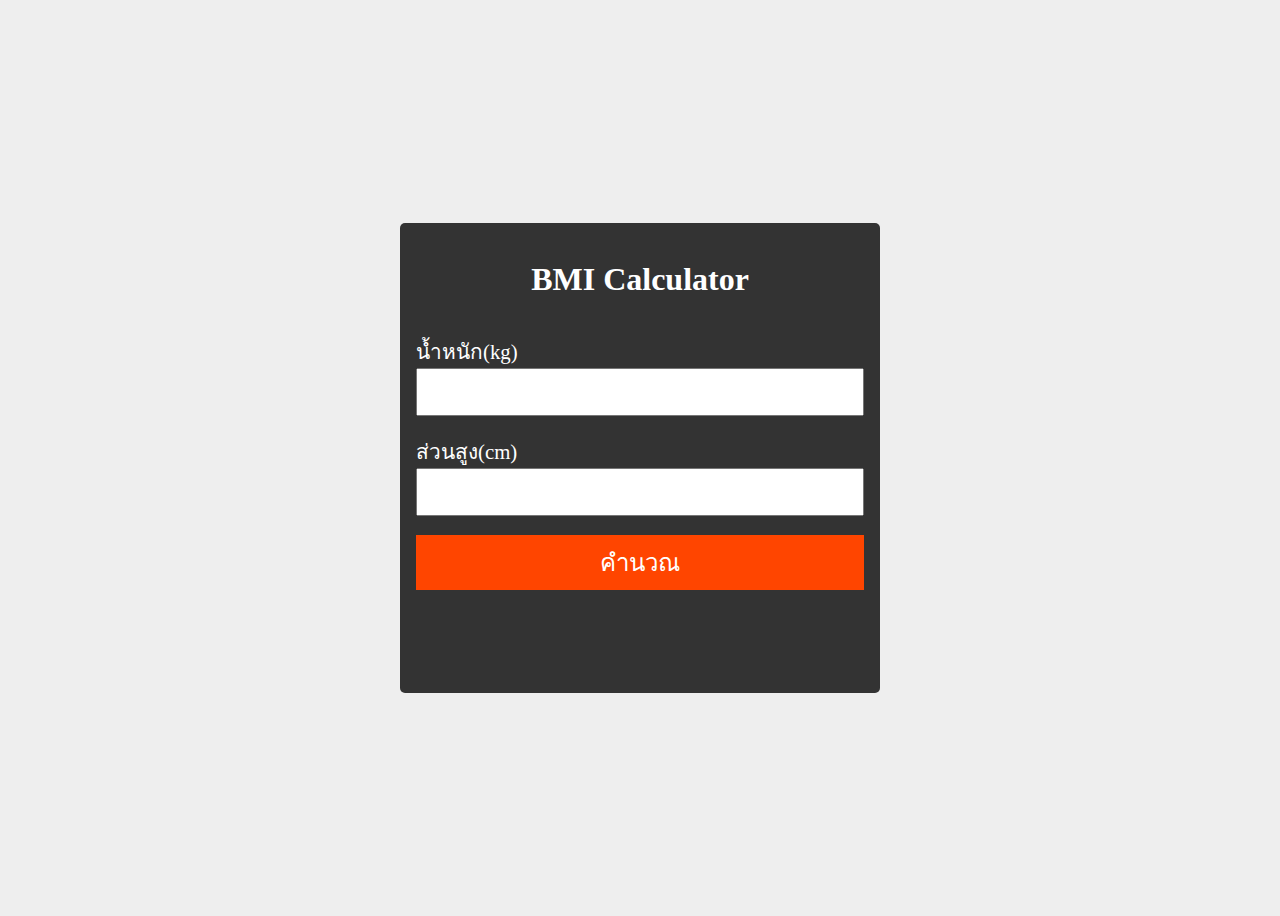
<file: BMI-Calculator/index.html>
<!DOCTYPE html>
<html lang="en">
<head>
    <meta charset="UTF-8">
    <meta http-equiv="X-UA-Compatible" content="IE=edge">
    <meta name="viewport" content="width=device-width, initial-scale=1.0">
    <title>BMI Calculator</title>
    <link rel="stylesheet" href="style.css">
</head>
<body>
    <div class="container">
        <h1>BMI Calculator</h1>
        <form>
            <div class="form-group">
                <label for="weight">น้ำหนัก(kg)</label>
                <input type="number" id="weight">
            </div>
            <div class="form-group">
                <label for="height">ส่วนสูง(cm)</label>
                <input type="number" id="height">
            </div>
            <button class="btn">คำนวณ</button>
        </form>
        <p class="result"></p>
    </div>
    <script src="app.js"></script>
</body>
</html>
</file>
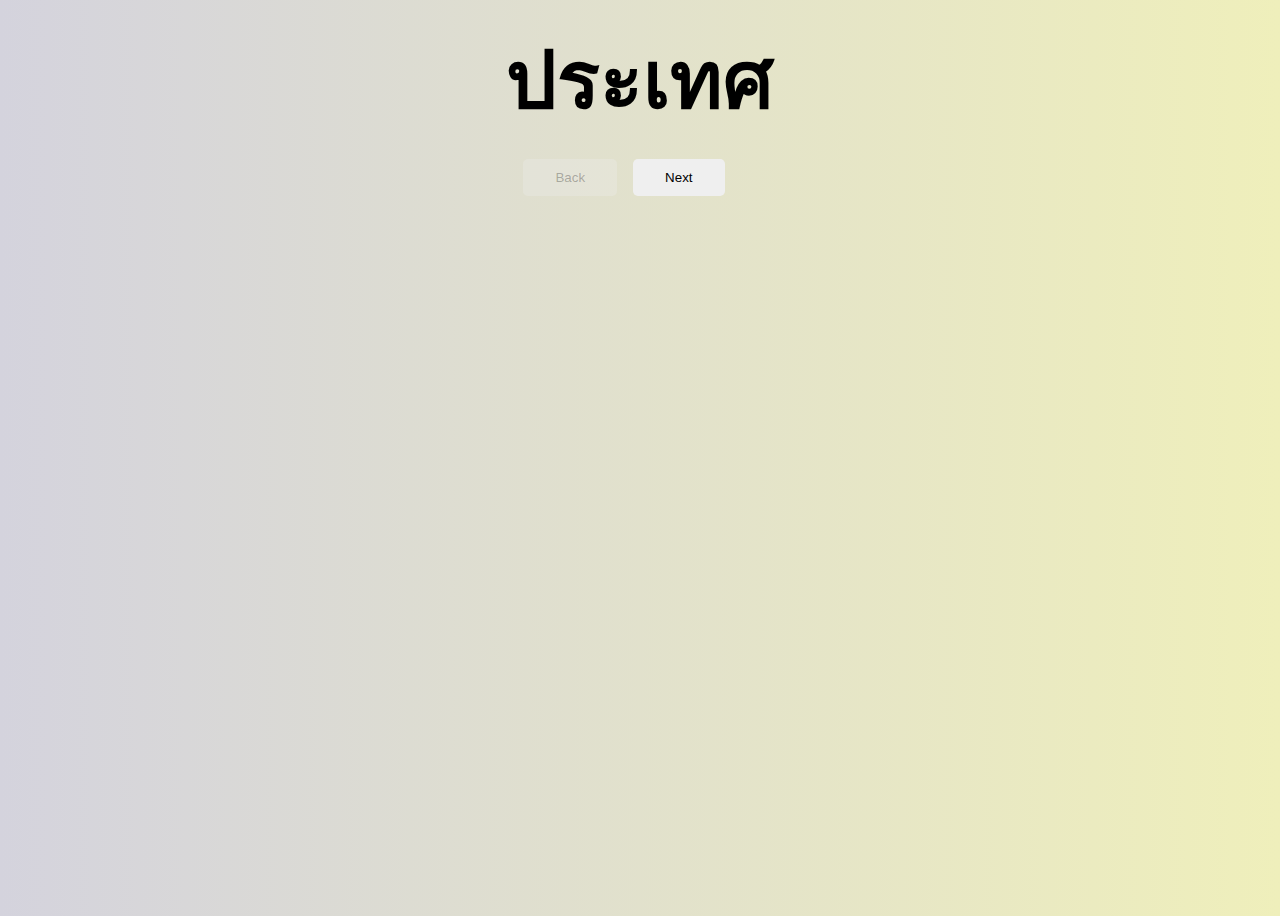
<file: CountriesAPI/index.html>
<!DOCTYPE html>
<html lang="en">

<head>
    <meta charset="UTF-8">
    <meta http-equiv="X-UA-Compatible" content="IE=edge">
    <meta name="viewport" content="width=device-width, initial-scale=1.0">
    <title>ประเทศ</title>

    <link rel="stylesheet" href="style.css">
</head>

<body>
    <h1>ประเทศ</h1>
    <div class="container" id="container">

    </div>
    <div class="btnn" id="btnn"></div>

    <script src="app.js"></script>
</body>

</html>
</file>
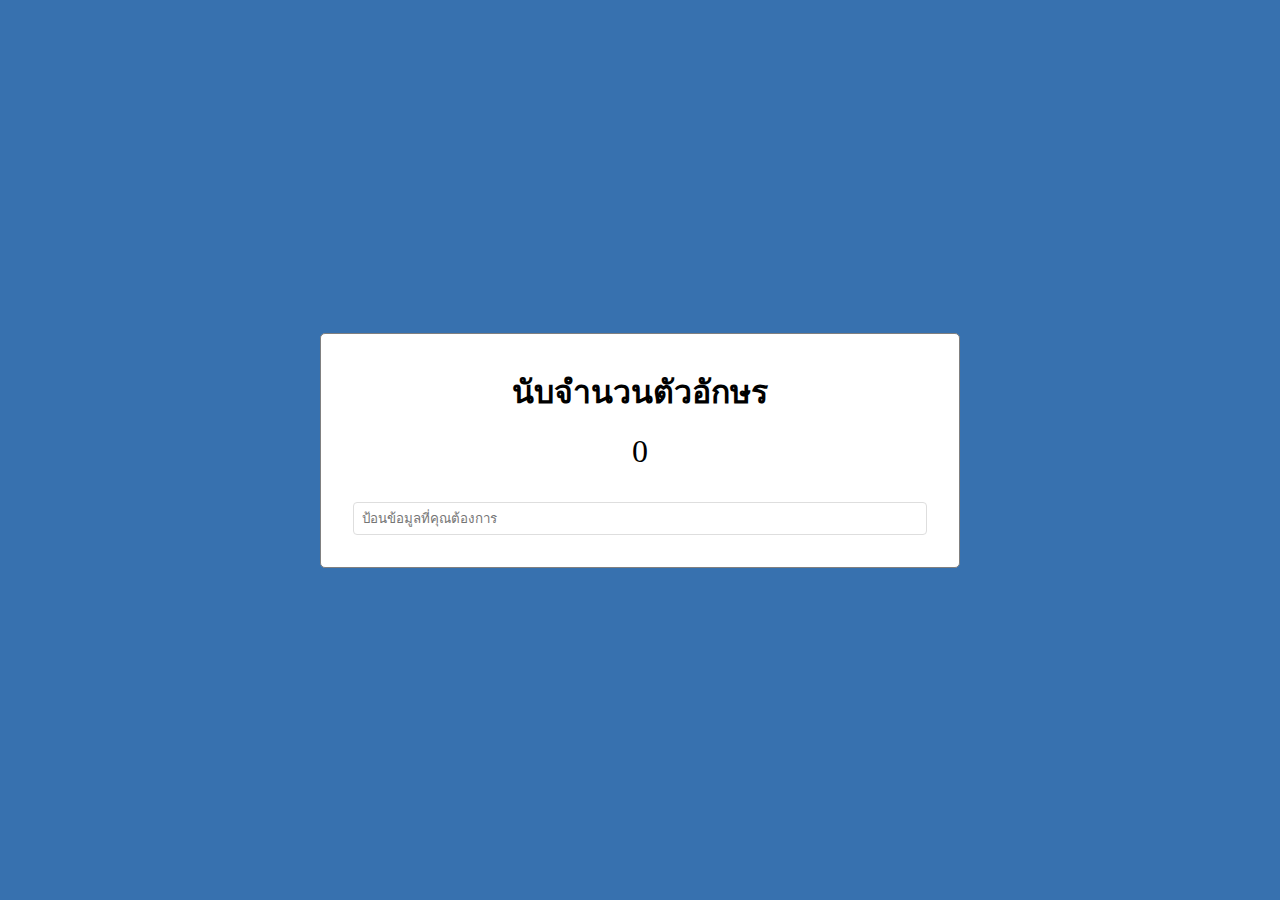
<file: InputCharacter/index.html>
<!DOCTYPE html>
<html lang="en">
<head>
    <meta charset="UTF-8">
    <meta http-equiv="X-UA-Compatible" content="IE=edge">
    <meta name="viewport" content="width=device-width, initial-scale=1.0">
    <title>Input Character</title>

    <link rel="stylesheet" href="style.css">
</head>
<body>
    
    <div class="container">
        <h1>นับจำนวนตัวอักษร</h1>
        <p class="count">0</p>
        <input type="text" placeholder="ป้อนข้อมูลที่คุณต้องการ">
    </div>

<script src="app.js"></script>

</body>
</html>
</file>
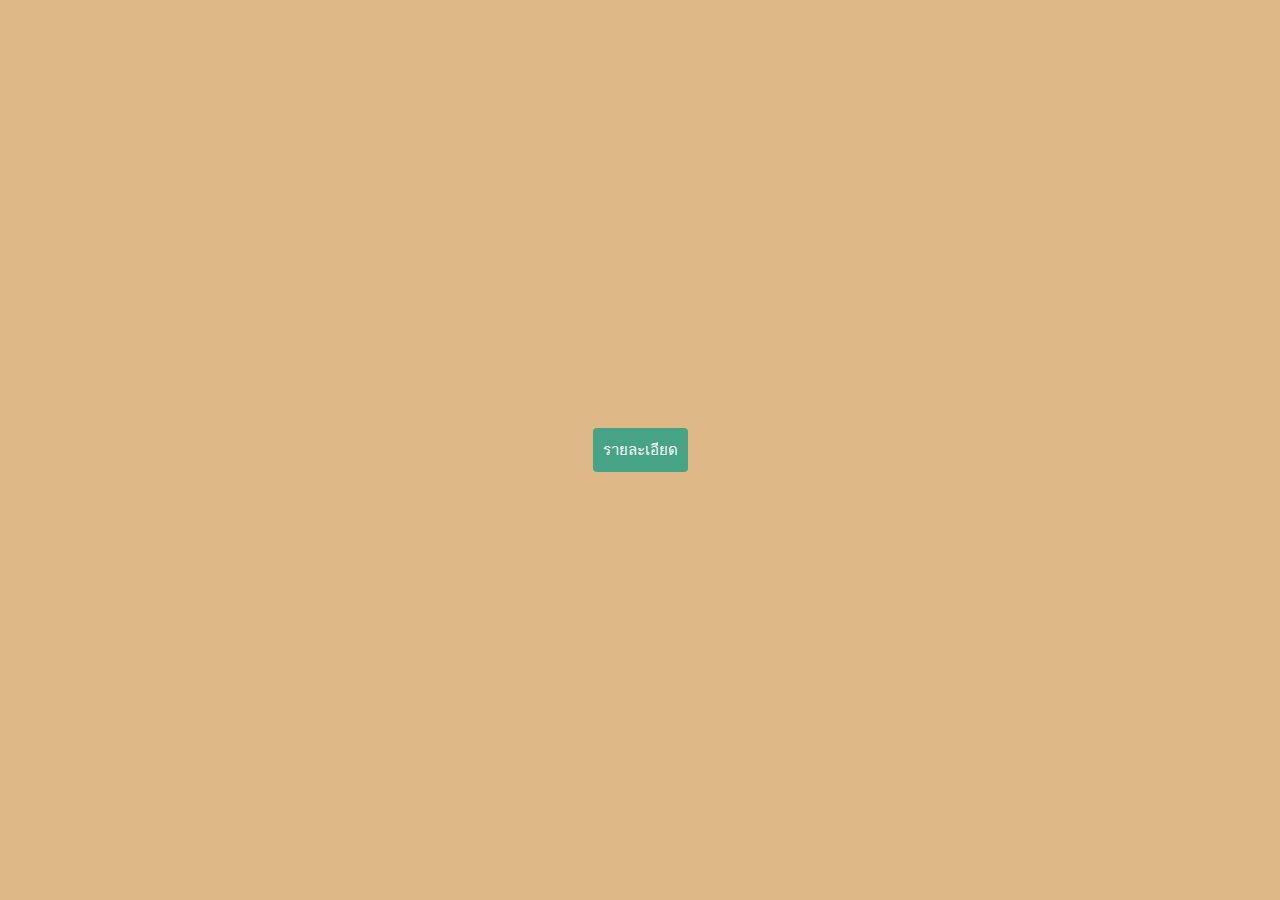
<file: Modal/index.html>
<!DOCTYPE html>
<html lang="en">

<head>
    <meta charset="UTF-8">
    <meta http-equiv="X-UA-Compatible" content="IE=edge">
    <meta name="viewport" content="width=device-width, initial-scale=1.0">
    <title>Input Character</title>

    <link rel="stylesheet" href="style.css">
</head>

<body>
    <button class="btn-open">รายละเอียด</button>
    <section class="modal-container">
        <div class="modal">
            <h1>ข้อมูลสินค้า</h1>
            <p>Lorem ipsum dolor, sit amet consectetur adipisicing elit. Quaerat id, numquam dolores eveniet, facilis
                hic
                autem alias cupiditate blanditiis minima harum ea culpa modi voluptatibus, rem illum delectus eaque
                nihil!
            </p>
            <button class="btn-close">ปิด</button>
        </div>
    </section>

    <script src="app.js"></script>

</body>

</html>
</file>
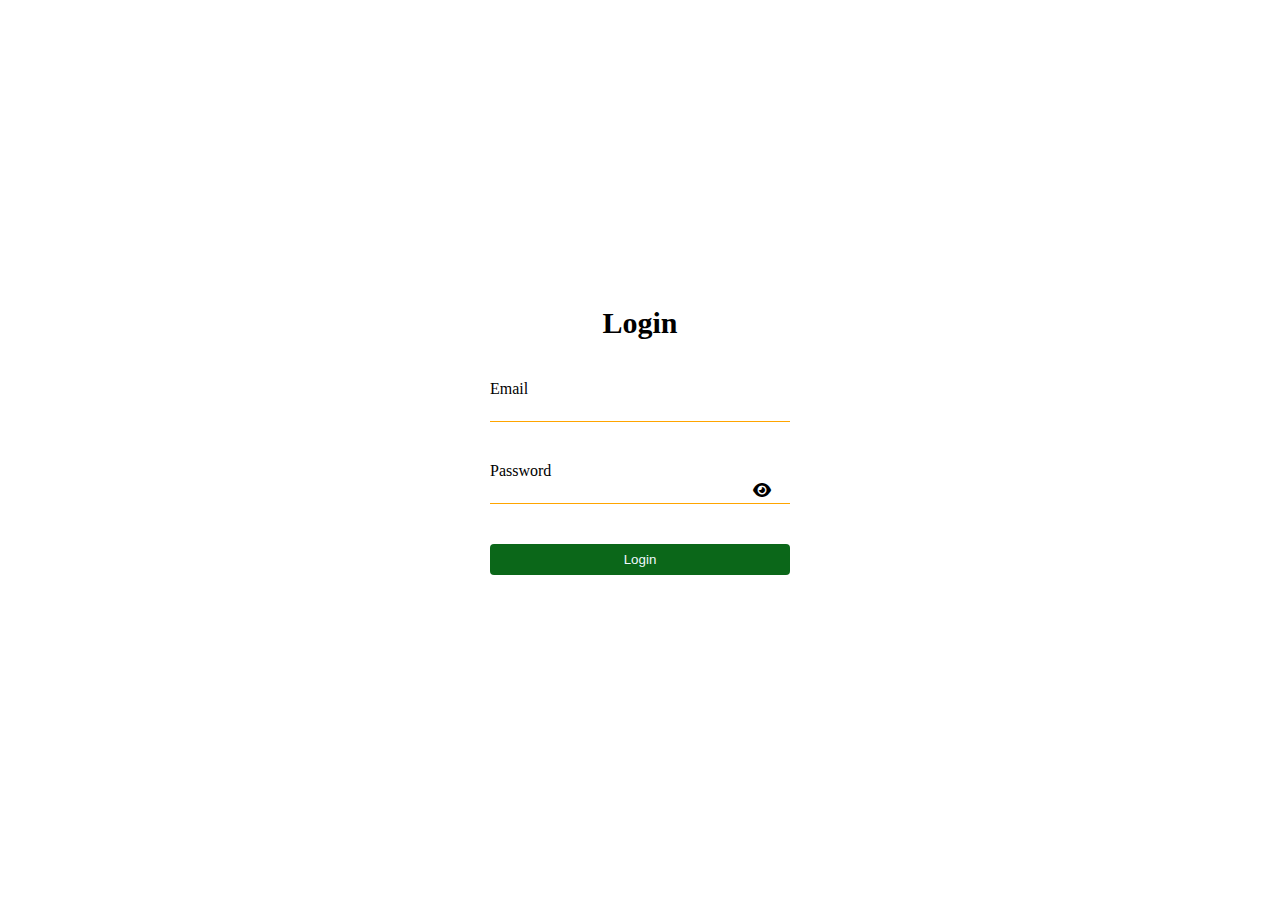
<file: Password/index.html>
<!DOCTYPE html>
<html lang="en">

<head>
    <meta charset="UTF-8">
    <meta http-equiv="X-UA-Compatible" content="IE=edge">
    <meta name="viewport" content="width=device-width, initial-scale=1.0">
    <title>Password</title>

    <link rel="stylesheet" href="style.css">

    <link rel="stylesheet" href="https://cdnjs.cloudflare.com/ajax/libs/font-awesome/6.4.0/css/all.min.css">
</head>

<body>
    <h1>Login</h1>

    <div class="form-c">
        <label for="">Email</label>
        <input type="email" name="" id="">
    </div>

    <div class="form-c">
        <label for="password">Password</label>
        <input type="password" name="" id="password">
        <i class="fa-solid fa-eye" id="eye"></i>
    </div>

    <div class="form-c">
        <button class="btn">Login</button>
    </div>

</body>

</html>
</file>
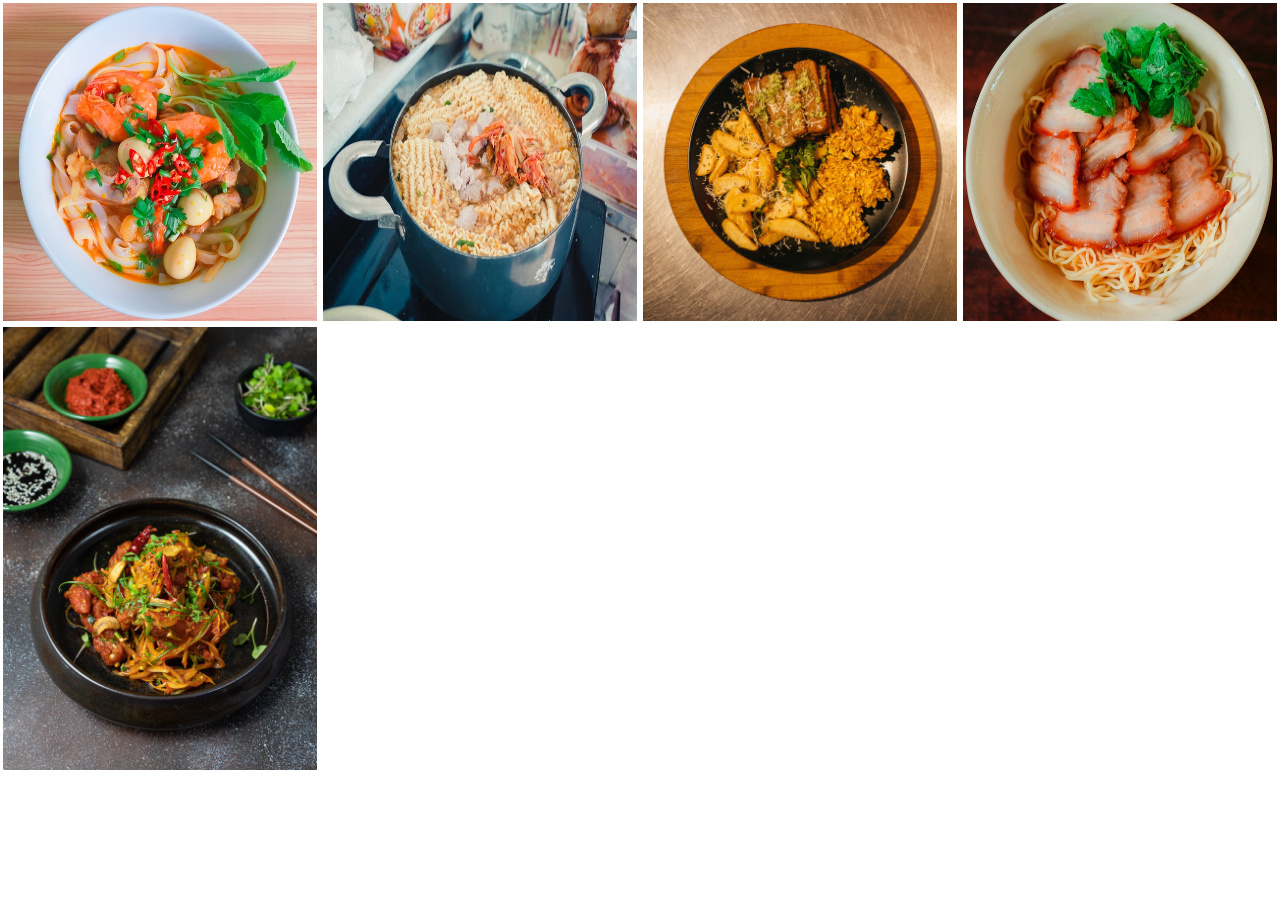
<file: PopupIMG/index.html>
<!DOCTYPE html>
<html lang="en">
<head>
    <meta charset="UTF-8">
    <meta http-equiv="X-UA-Compatible" content="IE=edge">
    <meta name="viewport" content="width=device-width, initial-scale=1.0">
    <title>PoPup Img</title>

    <link rel="stylesheet" href="style.css">
</head>
<body>

    <div class="gallery">
        <div class="img-c">
            <img src="./foods-images/small/s_1.jpg" alt="1">
        </div>
        <div class="img-c">
            <img src="./foods-images/small/s_2.jpg" alt="2">
        </div>
        <div class="img-c">
            <img src="./foods-images/small/s_3.jpg" alt="3">
        </div>
        <div class="img-c">
            <img src="./foods-images/small/s_4.jpg" alt="4">
        </div>
        <div class="img-c">
            <img src="./foods-images/small/s_5.jpg" alt="5">
        </div>
    </div>
    <div class="modal">
        <img src="foods-images/full/1.jpg" alt="" class="full-img">
    </div>
    

    <script src="app.js"></script>
</body>
</html>
</file>
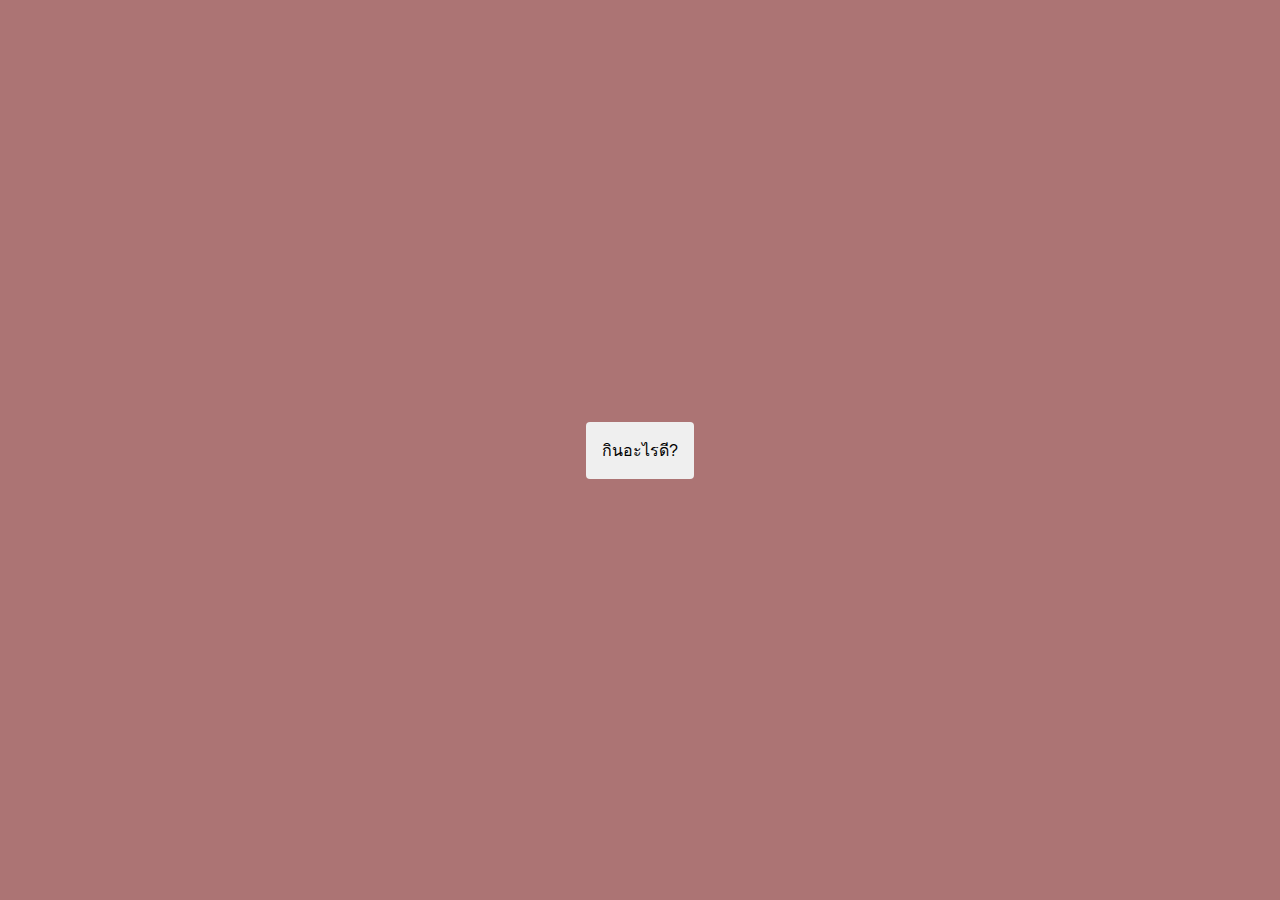
<file: Random/index.html>
<!DOCTYPE html>
<html lang="en">
<head>
    <meta charset="UTF-8">
    <meta http-equiv="X-UA-Compatible" content="IE=edge">
    <meta name="viewport" content="width=device-width, initial-scale=1.0">
    <title>Random</title>
    <link rel="stylesheet" href="style.css">
</head>
<body>
    <div class="comment"></div>
    <button class="btn">กินอะไรดี?</button>

    <script src="app.js"></script>
</body>
</html>
</file>
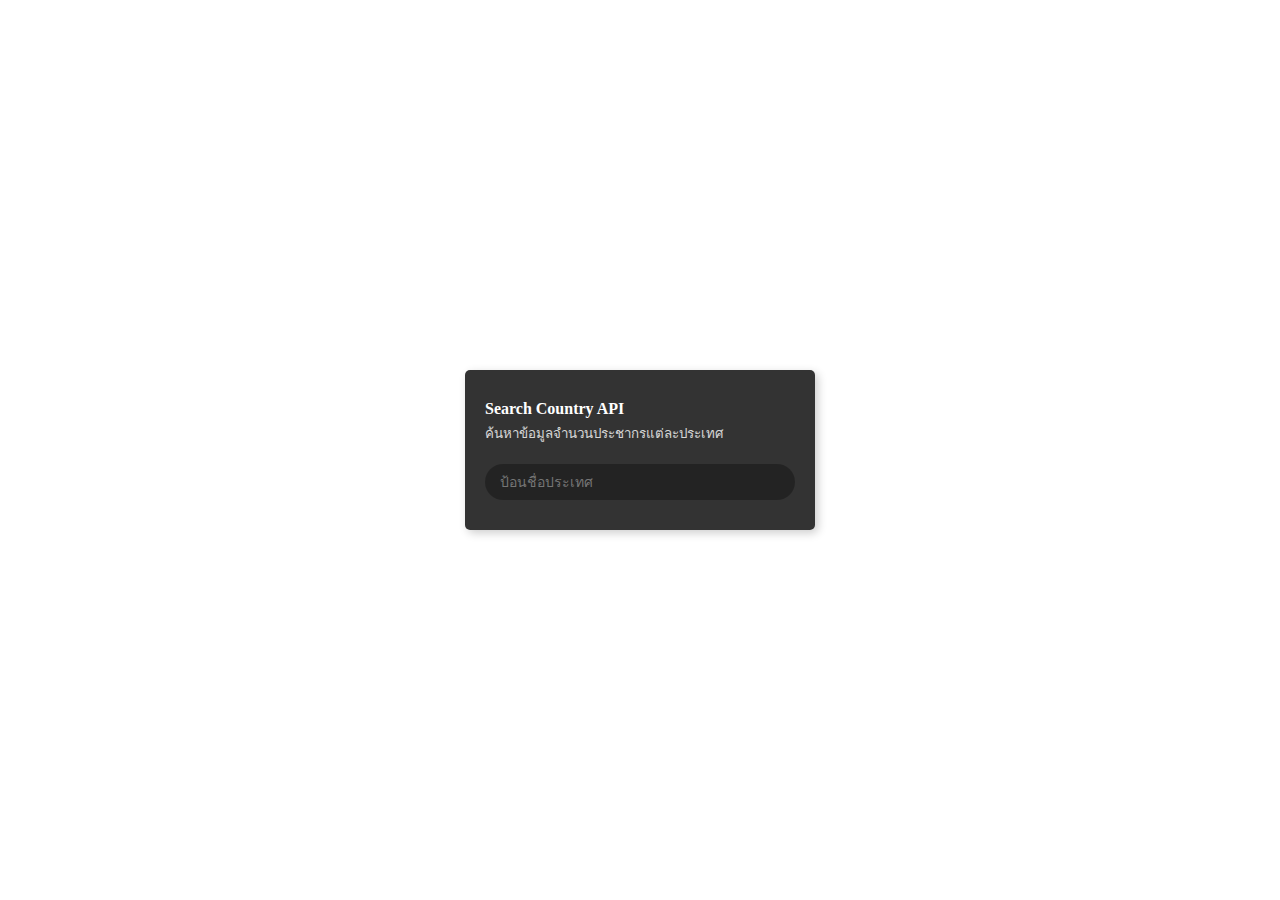
<file: SearchAPI/index.html>
<!DOCTYPE html>
<html lang="en">

<head>
    <meta charset="UTF-8">
    <meta http-equiv="X-UA-Compatible" content="IE=edge">
    <meta name="viewport" content="width=device-width, initial-scale=1.0">
    <title>Search Country API</title>
    <link rel="stylesheet" href="style.css">
</head>

<body>
    <div class="container">
        <header class="header">
            <h4 class="title">Search Country API</h4>
            <small class="subtitle">ค้นหาข้อมูลจำนวนประชากรแต่ละประเทศ</small>
            <input type="text" id="filter" placeholder="ป้อนชื่อประเทศ">
        </header>
        <ul id="result" class="country-list">
            
        </ul>
    </div>
    <script src="app.js"></script>
</body>

</html>
</file>
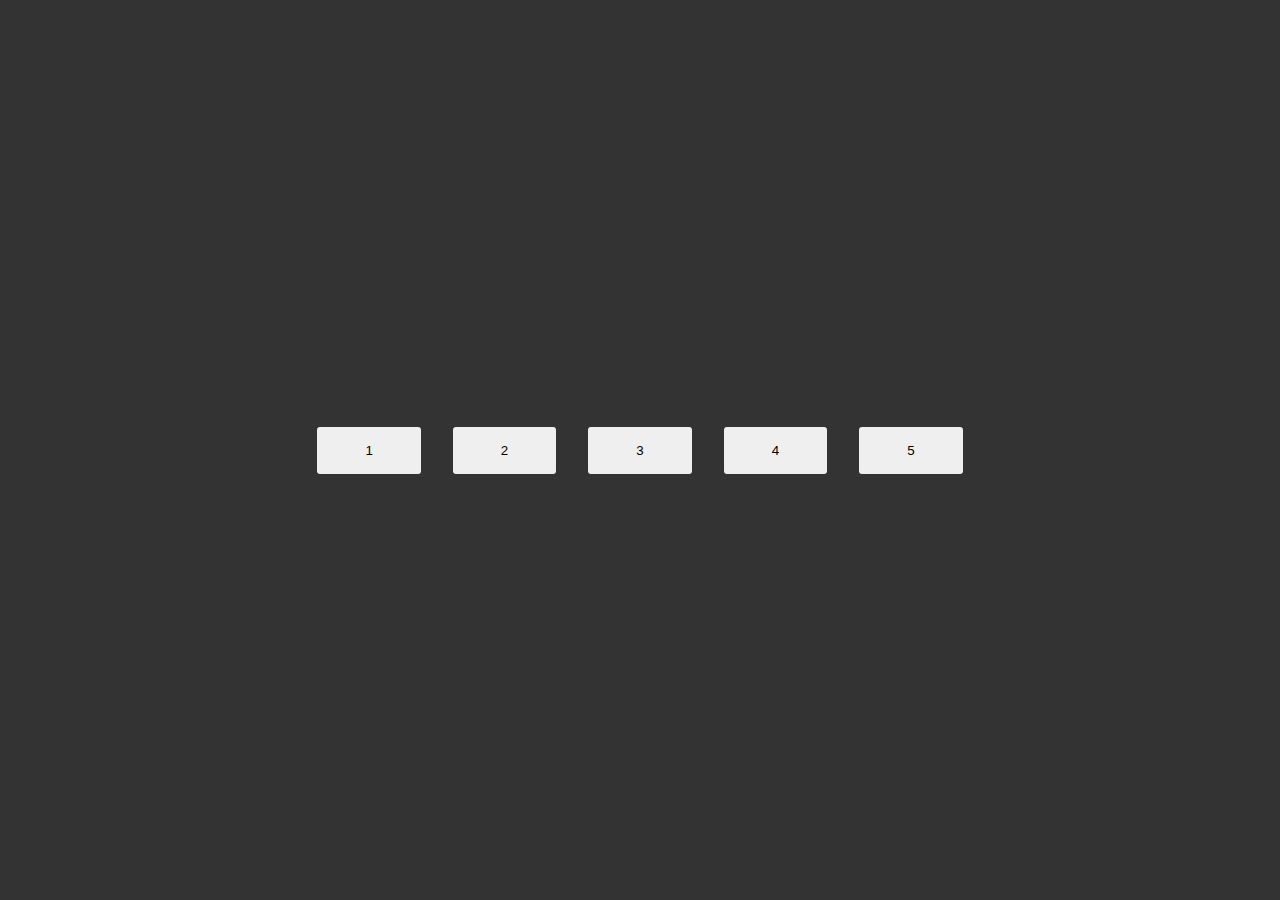
<file: SoundBoard/index.html>
<!DOCTYPE html>
<html lang="en">

<head>
    <meta charset="UTF-8">
    <meta http-equiv="X-UA-Compatible" content="IE=edge">
    <meta name="viewport" content="width=device-width, initial-scale=1.0">
    <title>Sound Board</title>

    <link rel="stylesheet" href="style.css">
</head>

<body>

    <audio src="sounds/Effect1.wav" id="1"></audio>
    <audio src="sounds/Effect2.wav" id="2"></audio>
    <audio src="sounds/Effect3.wav" id="3"></audio>
    <audio src="sounds/Effect4.wav" id="4"></audio>
    <audio src="sounds/Effect5.wav" id="5"></audio>
    <div id="controller"></div>

    <script src="app.js"></script>
</body>

</html>
</file>
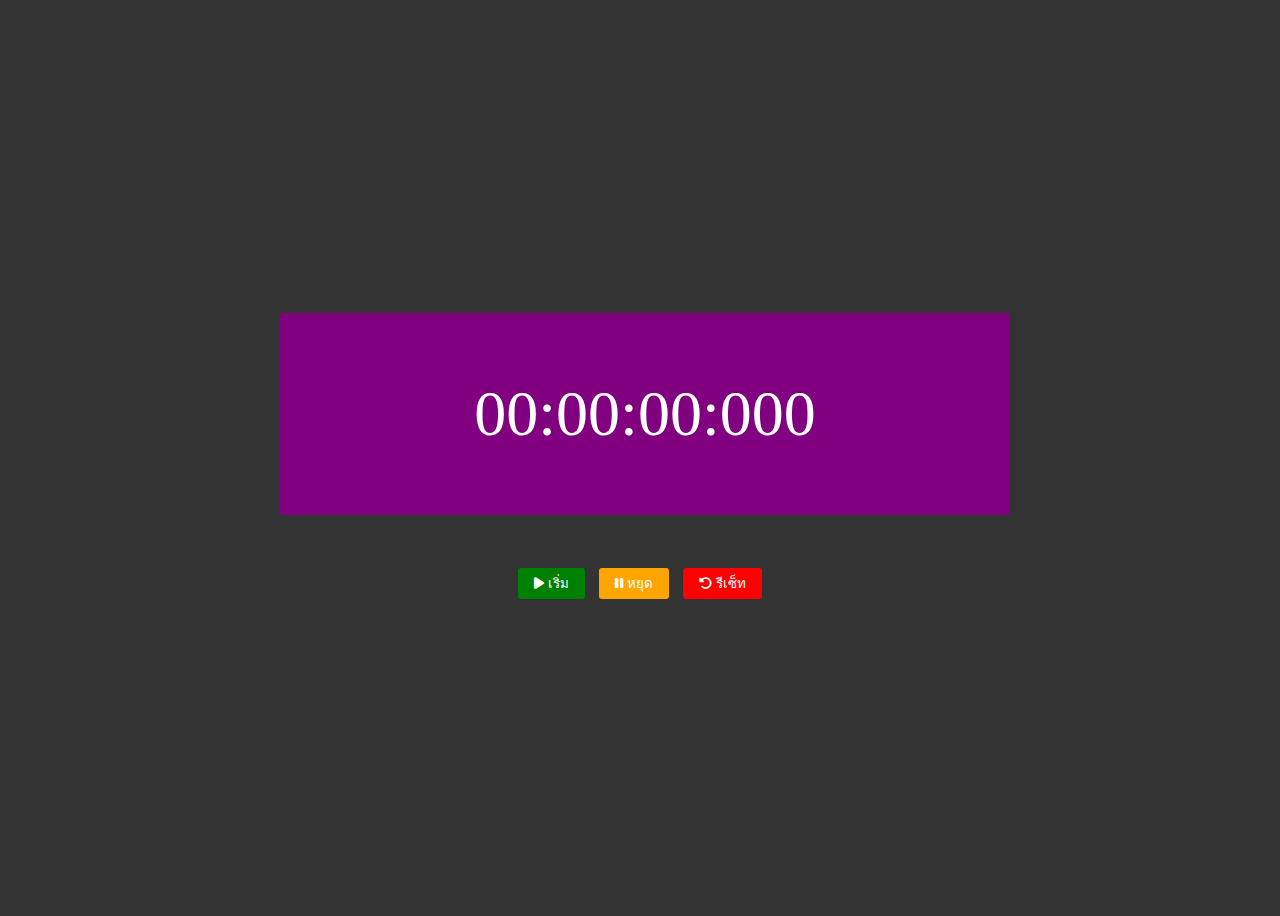
<file: Stopwatch/index.html>
<!DOCTYPE html>
<html lang="en">
<head>
    <meta charset="UTF-8">
    <meta http-equiv="X-UA-Compatible" content="IE=edge">
    <meta name="viewport" content="width=device-width, initial-scale=1.0">
    <title>นาฬิกาจับเวลา</title>
    <link rel="stylesheet" href="https://cdnjs.cloudflare.com/ajax/libs/font-awesome/6.1.1/css/all.min.css">
    <link rel="stylesheet" href="style.css">
</head>
<body>
    <section class="main">
        <div class="container box">
            <div class="time">00:00:00:000</div>
            <div class="buttons-group">
                <button class="start"><i class="fa-solid fa-play"></i>&nbsp;เริ่ม</button>
                <button class="pause"><i class="fa-solid fa-pause"></i>&nbsp;หยุด</button>
                <button class="reset"><i class="fa-solid fa-rotate-left"></i>&nbsp;รีเซ็ท</button>
            </div>
        </div>
    </section>
    <script src="app.js"></script>
</body>
</html>
</file>
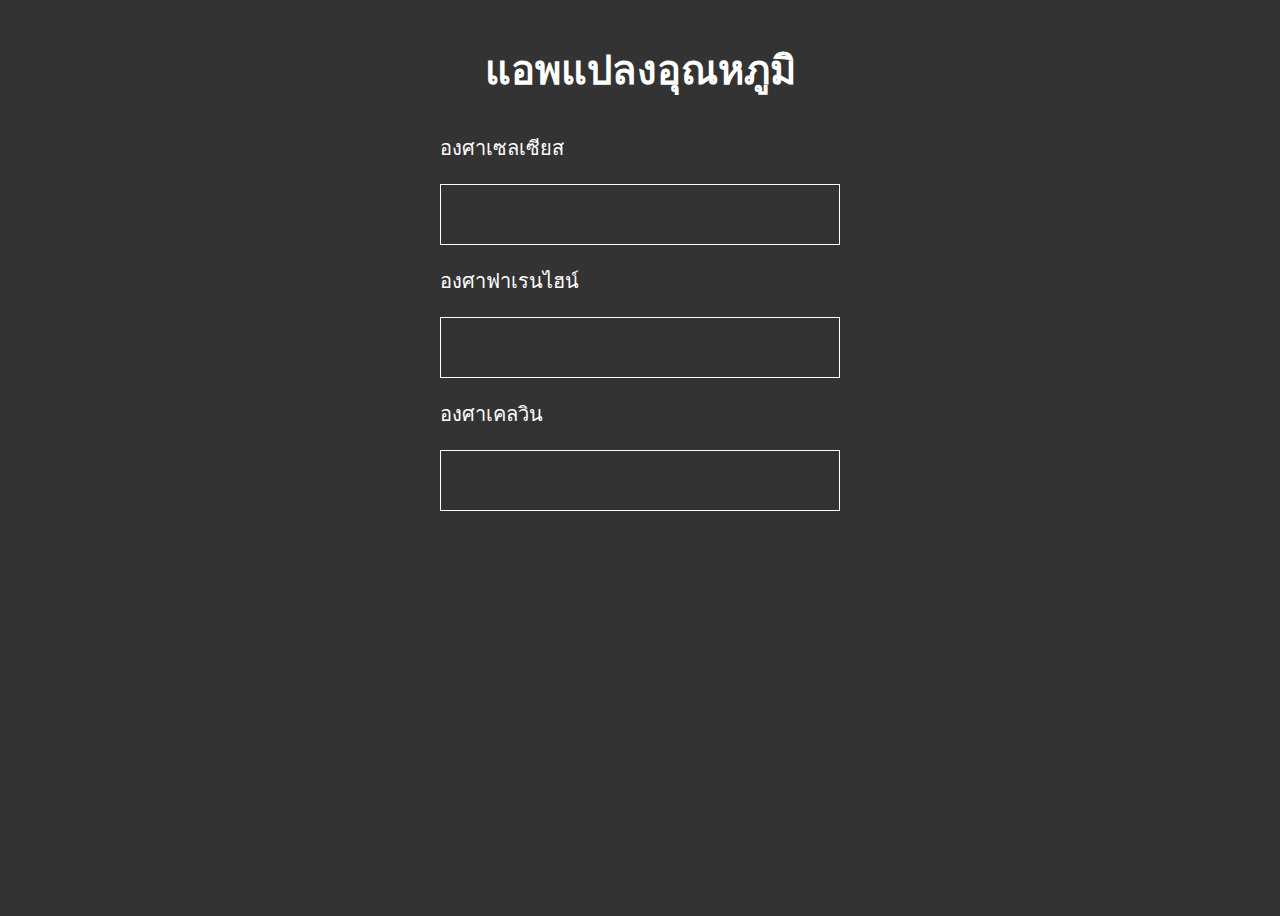
<file: Temperature-Converter/index.html>
<!DOCTYPE html>
<html lang="en">
<head>
    <meta charset="UTF-8">
    <meta http-equiv="X-UA-Compatible" content="IE=edge">
    <meta name="viewport" content="width=device-width, initial-scale=1.0">
    <title>แอพแปลงอุณหภูมิ</title>
    <link rel="stylesheet" href="style.css">
</head>
<body>
    <h1>แอพแปลงอุณหภูมิ</h1>
    <section class="container">
        <label for="celcius">องศาเซลเซียส</label>
        <input type="number" name="celcius" id="celcius">

        <label for="fahrenheit">องศาฟาเรนไฮน์</label>
        <input type="number" name="fahrenheit" id="fahrenheit">

        <label for="kelvin">องศาเคลวิน</label>
        <input type="number" name="kelvin" id="kelvin">
    </section>
    <script src="app.js"></script>
</body>
</html>
</file>
<file: BMI-Calculator/style.css>
*{
    box-sizing: border-box;
}
body{
    background: #eee;
    display: flex;
    align-items: center;
    justify-content: center;
    height: 100vh;
    overflow: hidden;
}
.container{
    width: 30rem;
    max-width: 800px;
    background: #333;
    padding: 1rem;
    color: white;
    border-radius: 5px;
}
h1{
    font-size: 2rem;
    text-align: center;
}
form{
    padding: 1rem 0;
    font-size: 1.3rem;
}
form>*{
    padding-bottom: 1.2rem;
}
input,button{
    padding: 0.5rem;
    width: 100%;
    font-size: 1.5rem;
}
.btn{
    background: orangered;
    color: white;
    cursor: pointer;
    outline: none;
    border: none;
}
.result{
    font-size: 1.5rem;
    text-align: center;
    padding: 0.7rem;
}
</file>
<file: CountriesAPI/style.css>
* {
    margin: 0;
    padding: 0;
    box-sizing: border-box;
}

body {
    width: 100%;
    height: 100vh;
    background: linear-gradient(to right, #d4d3dd, #efefbb);
}

h1 {
    text-align: center;
    font-size: 5rem;
    margin-top: 1rem;
}

.container {
    display: grid;
    grid-template-columns: repeat(auto-fit, minmax(400px, 1fr));
}

.country {
    background: #eee;
    border-radius: 10px;
    box-shadow: 0 3px 15px rgba(100, 100, 100, 0.5);
    margin: 10px;
    text-align: center;
    cursor: pointer;
    width: 350px;
}

.country img {
    width: 100%;
    height: 200px;
    border-radius: 10px 10px 0 0;
    object-fit: cover;
    min-width: 100%;
}

.info {
    margin: 1rem;
}

.country:hover {
    transform: translateY(5px);
}

.back-btn,
.next-btn {
    display: flex;
    padding: .7rem 2rem;
    border-radius: 5px;
    border: 0;
    margin-bottom: 1rem;

}

.next-btn {
    margin-right: 2rem;
}

.back-btn {
    margin-right: 1rem;
}

.back-btn:hover,
.next-btn:hover {
    background-color: #efefbb;
}


.btnn {
    display: flex;
    justify-content: center;
    margin: 1rem;
    align-items: center;
}
</file>
<file: InputCharacter/style.css>
* {
    margin: 0;
    padding: 0;
    box-sizing: border-box;
}

body {
    display: flex;
    justify-content: center;
    align-items: center;
    height: 100vh;
    background-color: rgb(55, 113, 175);
}

.container {
    display: flex;
    flex-direction: column;
    background-color: #fff;
    width: 40rem;
    text-align: center;
    justify-content: center;
    border-radius: 5px;
    border: 1px solid gray;
    padding: 2rem;
}

.count {
    font-size: 2rem;
    margin: 1rem ;
}

input[type="text"] {
    display: block;
    width: 100%;
    border: 1px solid #dedede;
    padding: .5rem;
    border-radius: 4px;
    margin-top: 1rem;
}
</file>
<file: Modal/style.css>
* {
    margin: 0;
    padding: 0;
    box-sizing: border-box;
}

body {
    line-height: 1.8rem;
    height: 100vh;
    display: flex;
    justify-content: center;
    align-items: center;
    background-color: burlywood;
}

button {
    border: none;
    background: #47a386;
    color: #fff;
    padding: 10px;
    border-radius: 4px;
    font-size: 15px;
    cursor: pointer;
}

.modal-container {
    position: fixed;
    pointer-events: none; /*ไม่ให้กด Modal ได้*/
    display: flex;
    justify-content: center;
    align-items: center;
    opacity: 0;
    transition: all 0.3s ease-in;
}

.modal {
    background: #fff;
    border-radius: 6px;
    width: 540px;
    padding: 1rem 3rem;
}

.modal p,h1 {
    margin: 1rem 0;
}

.modal button {
    float: right;
}

.show {
    opacity: 1;
    pointer-events: auto;
}
</file>
<file: Password/style.css>
* {
    margin: 0;
    padding: 0;
    box-sizing: border-box;
}

body {
    width: 100vw;
    height: 100vh;
    display: flex;
    flex-direction: column;
    align-items: center;
    justify-content: center;
}

h1 {
    font-size: 30px;
    margin-bottom: 20px;
}

.form-c {
    position: relative;
    margin: 20px 0;
    width: 300px;
}

.form-c input {
    border: 0;
    border-bottom: 1px solid orange;
    outline: none;
    font-size: 20px;
    display: block;
    width: 100%;
}

.btn {
    cursor: pointer;
    width: 100%;
    padding: .5rem 0;
    outline: none;
    border: none;
    color: aliceblue;
    background: rgb(11, 103, 25);
    border-radius: 4px;
}

i {
    position: absolute;
    right: 1.2rem;
    top: 1.3rem;
    cursor: pointer;
}
</file>
<file: PopupIMG/style.css>
* {
    margin: 0;
    padding: 0;
    box-sizing: border-box;
}

.gallery {
    display: grid;
    grid-template-columns: repeat(auto-fit,minmax(300px,1fr));
}

.img-c img{
    width: 100%;
    height: 100%;
    cursor: pointer;
   
}

.img-c {
    margin: .2rem;
    
}

.full-img {
    position: absolute;
    height: 85%;
    transform: translate(-50%,-50%);
    top: 50%;
    left: 50%;
}

.modal {
    background: rgba(0,0,0,0.5);
    position: fixed;
    left: 0;
    top: 0;
    width: 100%;
    height: 100%;
    pointer-events: none;
    opacity: 0;
    transition: all 0.3s ease-in-out;
}

.open {
    opacity: 1;
    pointer-events: all;
}
</file>
<file: Random/style.css>
* {
    margin: 0;
    padding: 0;
    box-sizing: border-box;
}

body {
    display: flex;
    width: 100%;
    height: 100vh;
    justify-content: center;
    align-items: center;
    background-color: rgb(172, 116, 116);
    flex-direction: column;
}

.btn {
    padding: 1rem;
    outline: none;
    border: none;
    border-radius: 4px;
    font-size: 1rem;
}

.btn:hover {
    background-color: rgb(110, 105, 188);
    color: white;
}

.btn:active {
    transform: scale(0.98);
}

.mrd {
    background-color: aquamarine;
    padding: 1rem;
    margin-bottom: .3rem;
    border-radius: 4px;
}

.comment {
    position: fixed;
    right: 10px;
    bottom: 10px;
    display: flex;
    flex-direction: column;
    align-items: flex-end;
}
</file>
<file: SearchAPI/style.css>
*{
    box-sizing: border-box;
}
body{
    display: flex;
    align-items: center;
    justify-content: center;
    height: 100vh;
    overflow: hidden;
    margin: 0;
}
.container{
    border-radius: 5px;
    box-shadow: 3px 3px 10px rgba(0, 0, 0, 0.2);
    overflow: hidden;
    width: 350px;
}
.title{
    margin: 0;
}
.subtitle{
    display: inline-block;
    margin: 5px 0 20px;
    opacity: 0.8;
}
.header{
    background: #333;
    color: #fff;
    padding: 30px 20px;
}
.header input{
    background: rgba(0, 0, 0, 0.3);
    border: 0;
    border-radius: 50px;
    color: #fff;
    font-size: 14px;
    padding: 10px 15px;
    width: 100%;
}
.header input:focus{
    outline: none;
}
.country-list{
    background: #fff;
    list-style-type: none;
    margin: 0;
    padding: 0;
    max-height: 400px;
    overflow-y: auto;
}
.country-list li{
    display: flex;
    padding: 20px;
}
.country-list img{
    border-radius: 50%;
    object-fit: cover;
    width: 50px;
    height: 50px;
}
.country-list .info{
    margin-left: 10px;
}
.country-list .info h4{
    margin: 0 0 10px;
}
.country-list .info p{
    font-size: 12px;
}
.country-list li:not(:last-of-type){
    border-bottom: 1px solid #eee;
}
.country-list li.hide{
    display: none;
}
</file>
<file: SoundBoard/style.css>
* {
    margin: 0;
    padding: 0;
    box-sizing: border-box;
}

body {
    display: flex;
    background-color: #333;
    width: 100%;
    height: 100vh;
    justify-content: center;
    align-items: center;
    text-align: center;
}

button {
    padding: 1rem 3rem;
    margin: 0 1rem;
    border: 0;
    border-radius: 3px;
}

button:hover {
    background-color: rgb(187, 187, 187);
}
</file>
<file: Stopwatch/style.css>
html{
    background: #333;
    margin: 0;
    overflow: hidden;
}
.main{
    width: 100%;
    height: 100vh;
    display: flex;
    justify-content: center;
    align-items: center;
}
.box{
    width: 45rem;
    text-align: center;
    padding: 0;
}
.time{
    width: 100%;
    font-size: 4rem;
    background: purple;
    padding: 4rem 5px;
    border-radius: 3px;
    color: white;
    margin-bottom: 3rem;
}
button{
    padding: 5px 1rem;
    border: none;
    outline: none;
    margin: 5px 5px;
    cursor: pointer;
    color: white;
    border-radius: 3px;
}
.start{
    background: green;
}
.pause{
    background: orange;
}
.reset{
    background: red;
}
</file>
<file: Temperature-Converter/style.css>
*{
    box-sizing: border-box;
}
body{
    background: #333;
    height: 100vh;
    display: flex;
    align-items: center;
    flex-direction: column;
    overflow: hidden;
}
h1{
    font-size: 40px;
    font-weight: bold;
    color: white;
    margin: 30px;
}
.container{
    width: 400px;
    height: 600px;
    display: flex;
    flex-direction: column;
}
label{
    color: white;
    font-size: 20px;
    margin-bottom: 20px;
}
input{
    width: 100%;
    padding: 15px 20px;
    background: none;
    outline: none;
    border: 1px solid white;
    color: white;
    font-size: 25px;
    margin-bottom: 20px;
}
</file>
